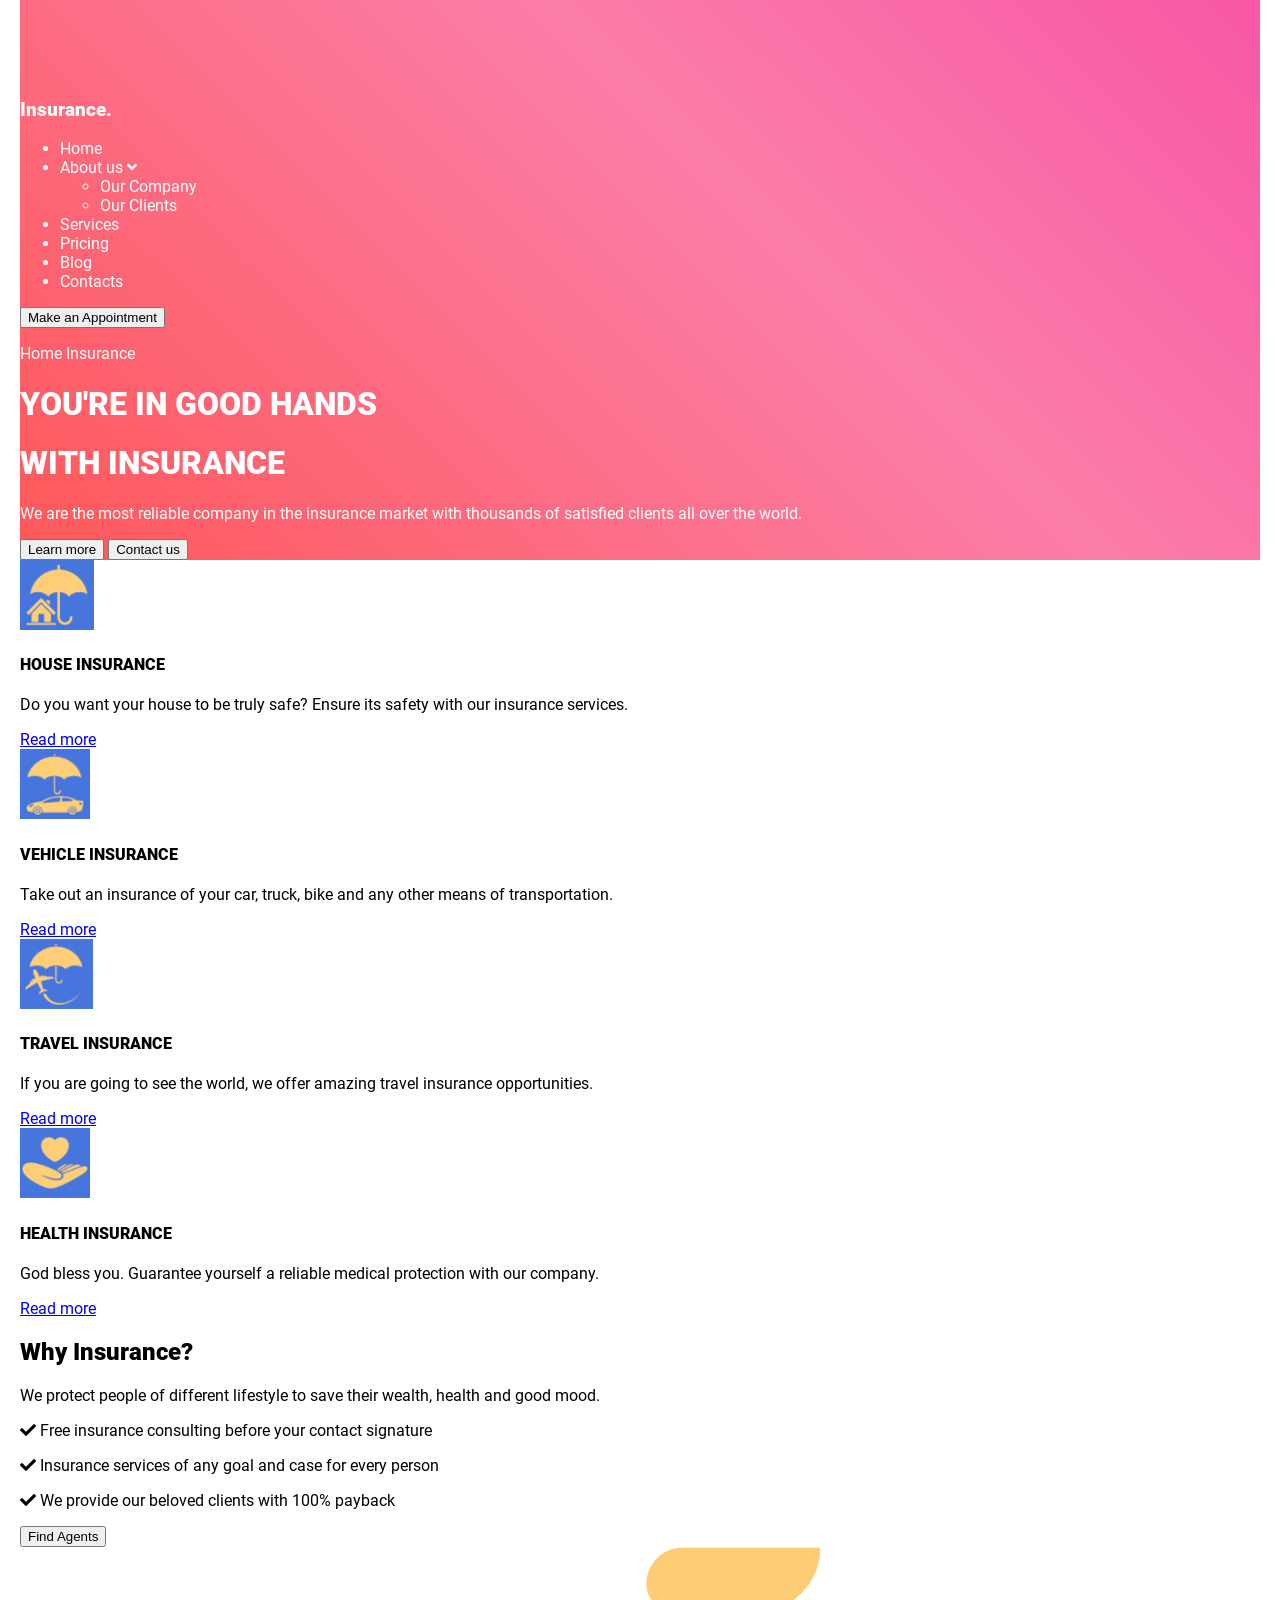
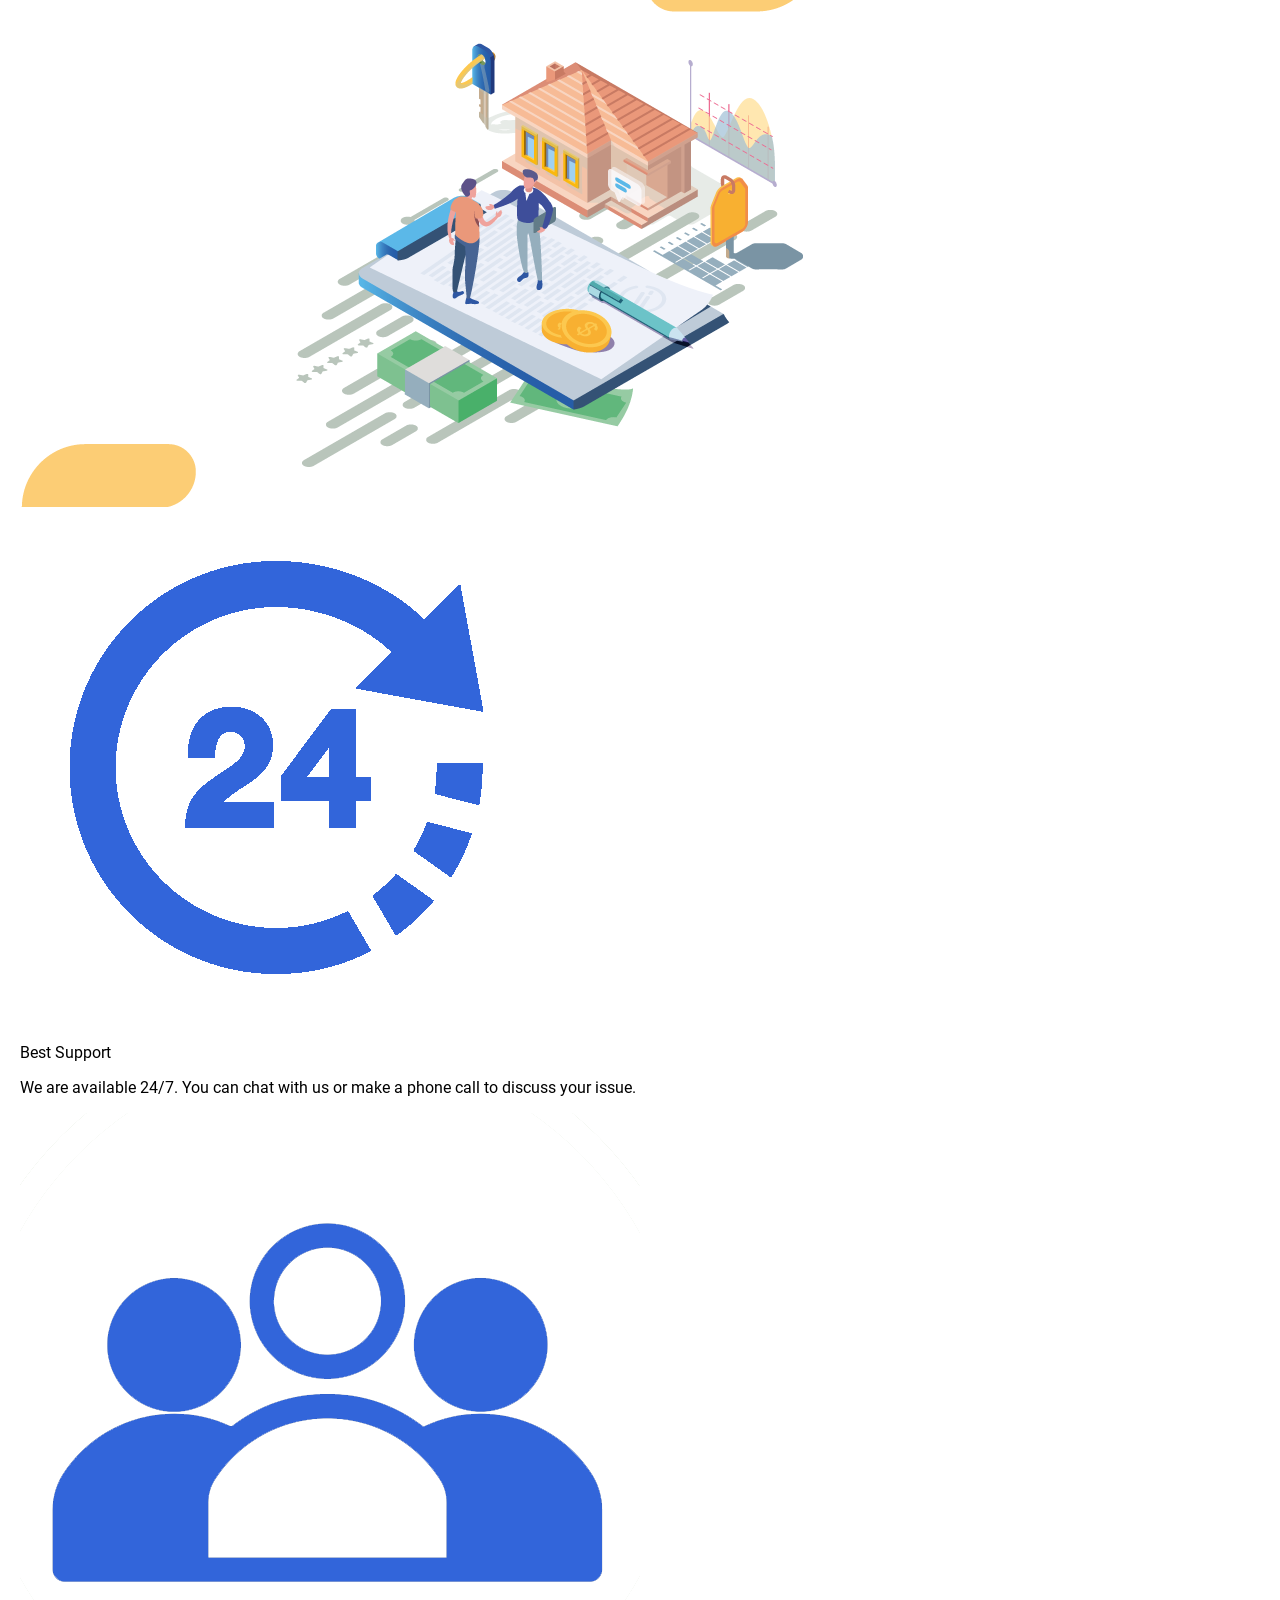
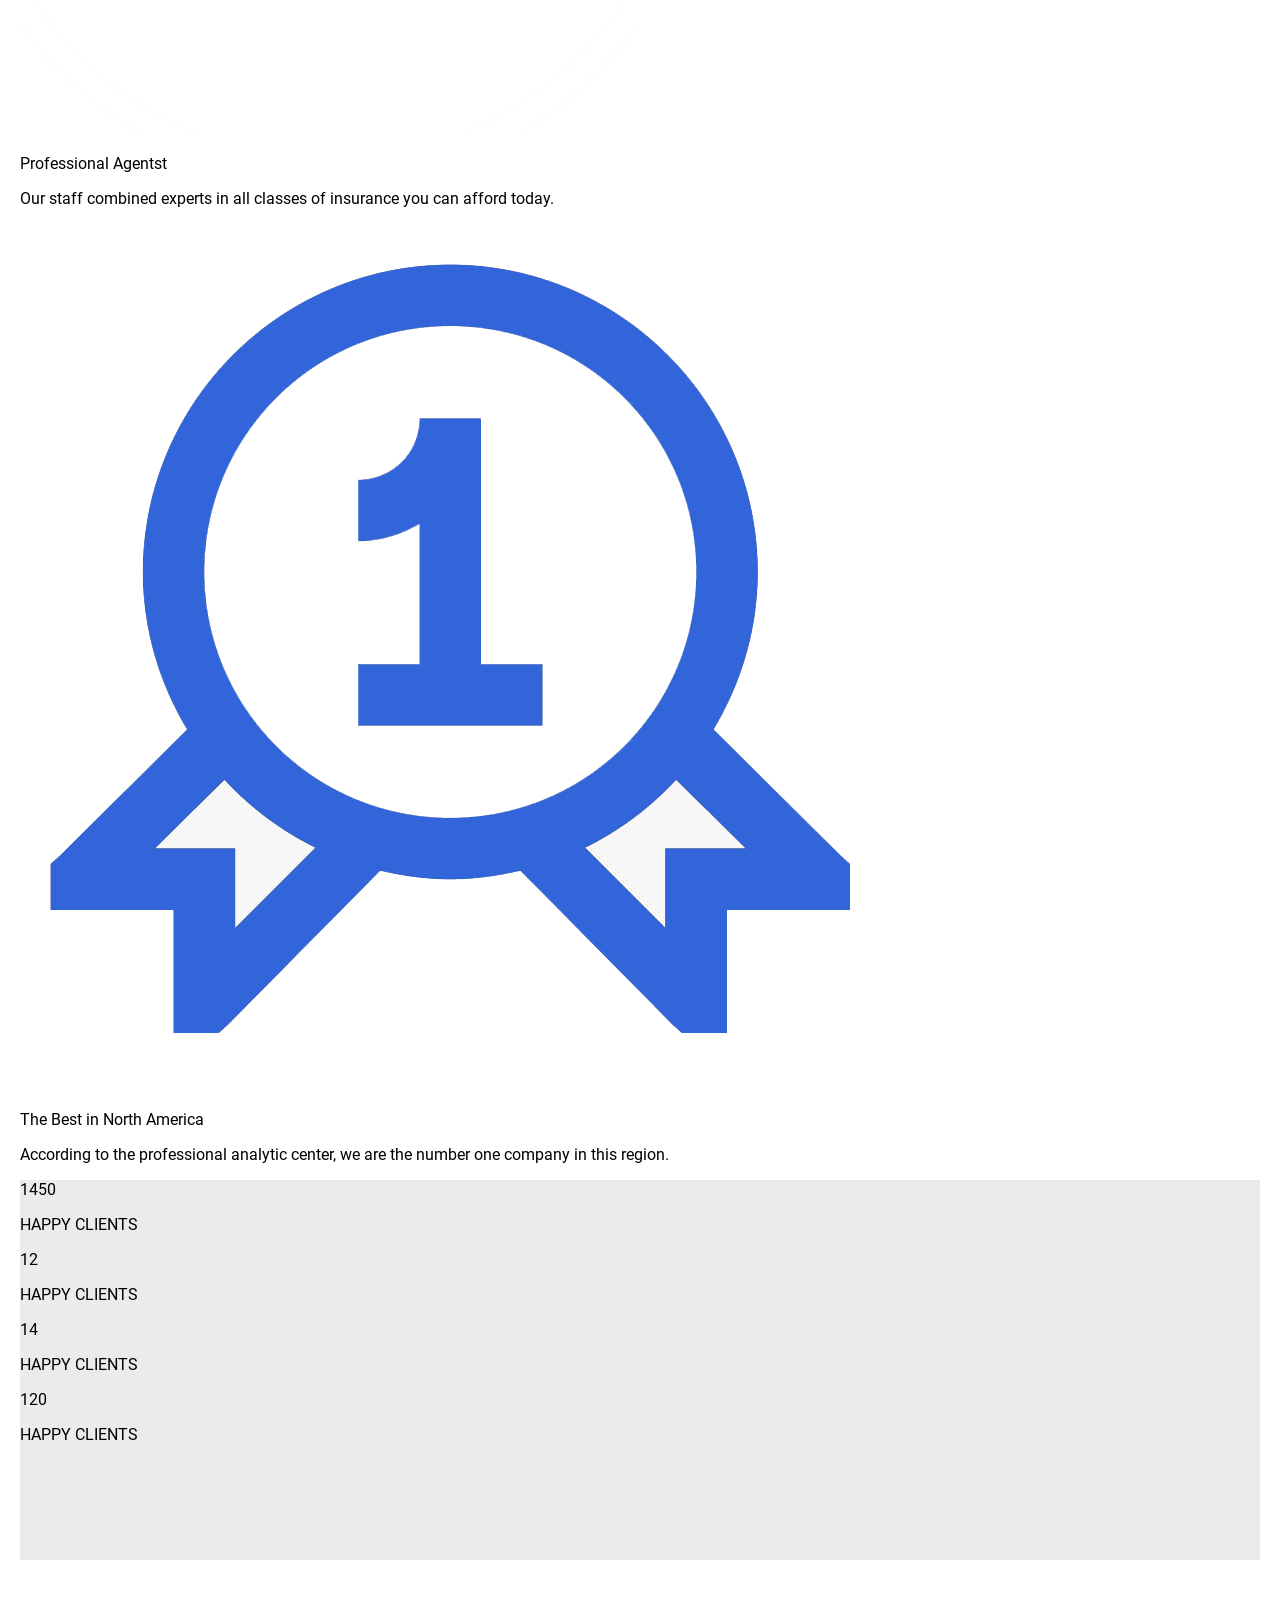
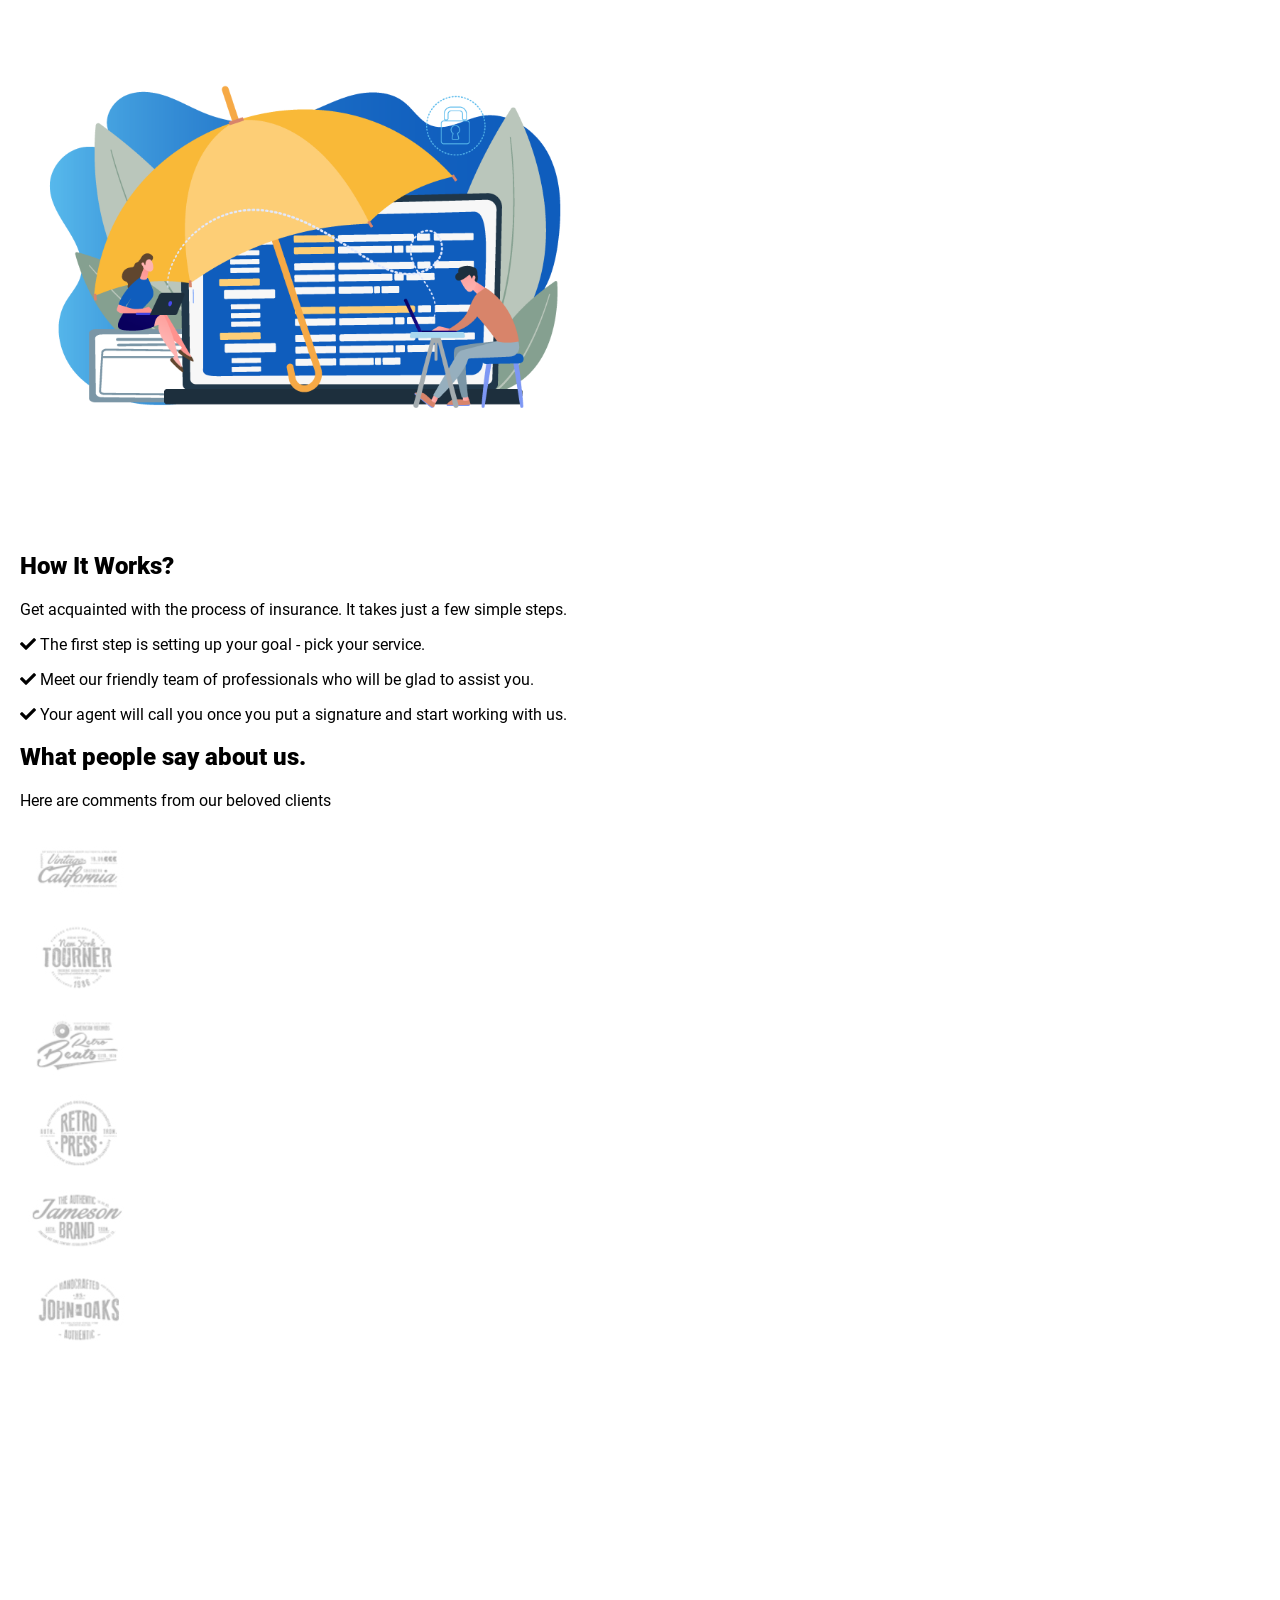
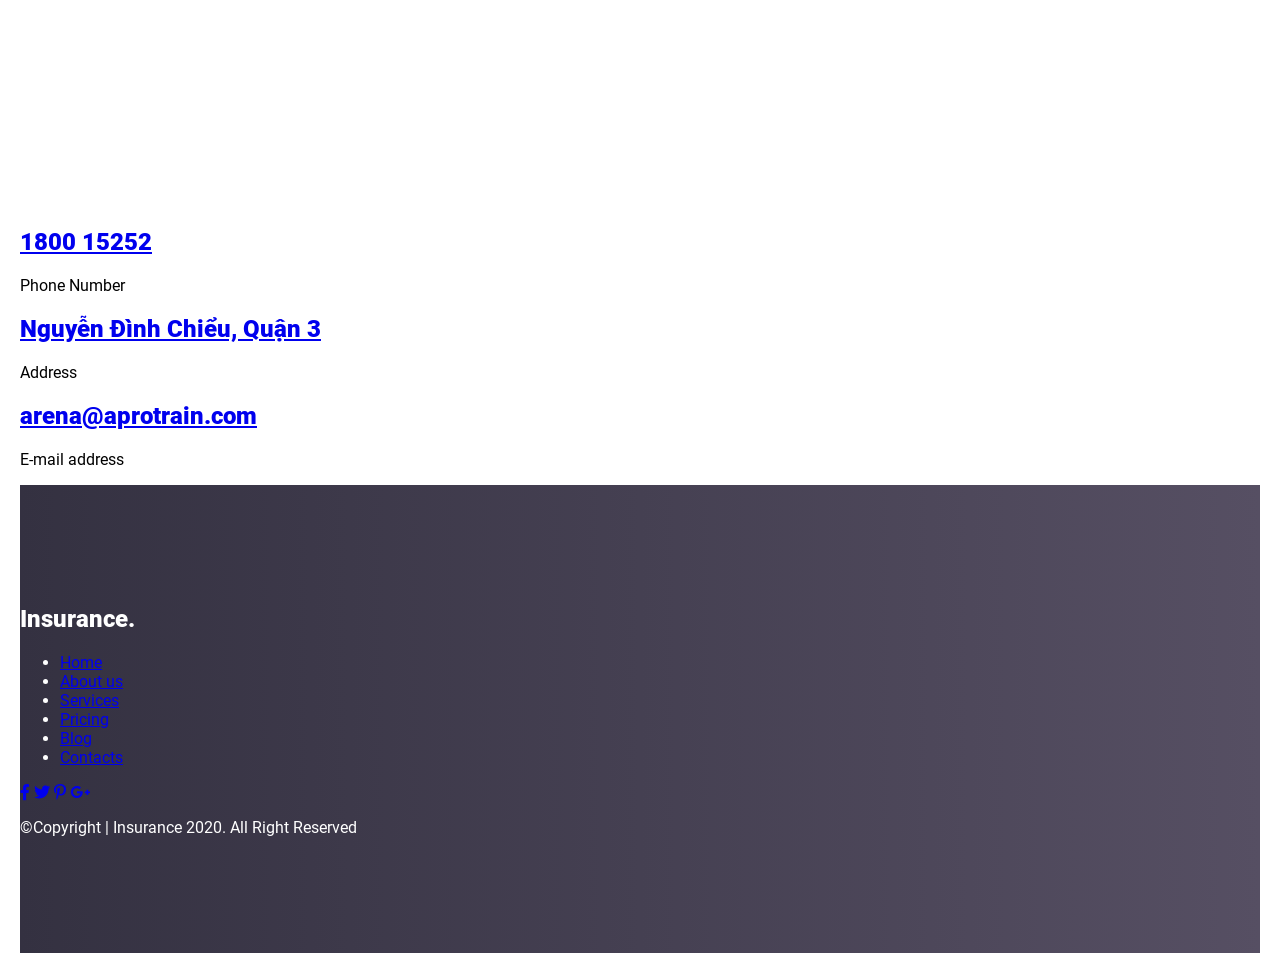
<file: old/index.html>
<!DOCTYPE html>
<html lang="en">

<head>
    <meta charset="UTF-8">
    <meta http-equiv="X-UA-Compatible" content="IE=edge">
    <meta name="viewport" content="width=device-width, initial-scale=1.0">
    <title>Insurance</title>
    <link rel="stylesheet" href="/css/style.css">
    <link rel="stylesheet" href="/fontawesome-free-5.15.2-web/css/all.min.css" />

</head>

<body>
    <div class="container">
        <header>
            <div class="main">
                <div class="header_menu">
                    <div class="logo">
                        <h3>Insurance.</h3>

                    </div>
                    <div class="menu">
                        <ul>
                            <li class="active"><a href="#">Home</a> </li>
                            <li><a href="#">About us <i class="fas fa-angle-down"></i></a>
                                <ul>
                                    <li><a href="#">Our Company</a></li>
                                    <li><a href="#">Our Clients</a></li>
                                </ul>

                            </li>
                            <li><a href="#">Services</a></li>
                            <li><a href="#">Pricing</a></li>
                            <li><a href="#">Blog</a></li>
                            <li><a href="#">Contacts</a></li>
                        </ul>
                    </div>
                    <div class="login">
                        <button>
                            Make an Appointment
                        </button>
                    </div>

                </div>
                <div class="slider">
                    <p>Home Insurance</p>
                    <h1>YOU'RE IN GOOD HANDS</h1>
                    <h1>WITH INSURANCE</h1>
                    <p class="slider_text">We are the most reliable company in the insurance market with thousands of
                        satisfied clients all over the world.</p>
                    <button class="btn_grey">
                        Learn more
                    </button>
                    <button class="btn_orange">
                        Contact us
                    </button>
                </div>
            </div>

        </header>

        <section>
            <div class="main">
                <div class="main-sub">
                    <div class="relative">
                        <img src="/images/about_1.png" alt="">
                        <h4>HOUSE INSURANCE</h4>
                        <p>Do you want your house to be truly safe? Ensure its safety with our insurance services.</p>
                        <a href="#"> Read more</a>
                    </div>
                    <div class="relative">
                        <img src="/images/about_2.png" alt="">
                        <h4>VEHICLE INSURANCE</h4>
                        <p>Take out an insurance of your car, truck, bike and any other means of transportation.</p>
                        <a href="#"> Read more</a>
                    </div>
                    <div class="relative">
                        <img src="/images/about_3.png" alt="">
                        <h4>TRAVEL INSURANCE</h4>
                        <p>If you are going to see the world, we offer amazing travel insurance opportunities.</p>
                        <a href="#"> Read more</a>
                    </div>
                    <div class="relative">
                        <img src="/images/about_4.png" alt="">
                        <h4>HEALTH INSURANCE</h4>
                        <p>God bless you. Guarantee yourself a reliable medical protection with our company.</p>
                        <a href="#"> Read more</a>
                    </div>
                </div>
            </div>


        </section>
        <div class="about">
            <div class="main">
                <div class="content_about">
                    <div class="ctn_content">
                        <h2>Why Insurance?</h2>
                        <p class="head_text">We protect people of different lifestyle to save their wealth, health and
                            good mood.</p>
                        <p class="text"><i class="fas fa-check"></i> Free insurance consulting before your
                            contact
                            signature </p>
                        <p class="text"><i class="fas fa-check"></i> Insurance services of any goal and case
                            for
                            every
                            person </p>
                        <p class="text"><i class="fas fa-check"></i> We provide our beloved clients with 100%
                            payback
                        </p>
                        <button class="btn_orange">
                            Find Agents
                        </button>
                    </div>
                    <div class="banner_about">
                        <img src="/images/about.png" alt="">
                    </div>

                </div>
                <div class="about_support">
                    <div class="support">
                        <div class="icon_support">
                            <img src="/images/icon_24-7.png" alt="">
                        </div>
                        <div class="ctn_support">
                            <p class="head_text">Best Support</p>
                            <p class="text">We are available 24/7. You can chat with us or make a phone call to discuss
                                your issue.
                            </p>
                        </div>
                    </div>
                    <div class="support">
                        <div class="icon_support">
                            <img src="/images/icon_employer.png" alt="">
                        </div>
                        <div class="ctn_support">
                            <p class="head_text">Professional Agentst</p>
                            <p class="text">Our staff combined experts in all classes of insurance you can afford today.
                            </p>
                        </div>
                    </div>
                    <div class="support">
                        <div class="icon_support">
                            <img src="/images/icon_best_seller.png" alt="">
                        </div>
                        <div class="ctn_support">
                            <p class="head_text">The Best in North America</p>
                            <p class="text">According to the professional analytic center, we are the number one company
                                in this region.
                            </p>
                        </div>
                    </div>
                </div>
            </div>

        </div>
        <div class="pricing">
            <div class="main">
                <div class="content_pricing">
                    <p class="number">1450</p>
                    <p>HAPPY CLIENTS</p>
                </div>
                <div class="content_pricing">
                    <p class="number">12</p>
                    <p>HAPPY CLIENTS</p>
                </div>
                <div class="content_pricing">
                    <p class="number">14</p>
                    <p>HAPPY CLIENTS</p>
                </div>
                <div class="content_pricing">
                    <p class="number">120</p>
                    <p>HAPPY CLIENTS</p>
                </div>
            </div>
        </div>
        <div class="service">
            <div class="main">
                <div class="banner_service">
                    <img src="/images/service.png" alt="" style="width: 568px;">
                </div>
                <div class="ctn_content">
                    <h2>How It Works?</h2>
                    <p class="head_text">Get acquainted with the process of insurance. It takes just a few simple steps.
                    </p>
                    <p class="text"><i class="fas fa-check"></i> The first step is setting up your goal - pick
                        your service.
                    </p>
                    <p class="text"><i class="fas fa-check"></i> Meet our friendly team of professionals who will
                        be glad to assist you.</p>
                    <p class="text"><i class="fas fa-check"></i> Your agent will call you once you put a signature
                        and start working with us.
                    </p>
                </div>

            </div>


        </div>
        <div class="blog">
            <div class="main">
                <div class="ctn_content">
                    <h2>What people say about us.</h2>
                    <p class="text">Here are comments from our beloved clients</p>
                </div>
            </div>

        </div>
        <div class="customer">
            <div class="main">
                <div class="logo_customer">
                    <img src="/images/customer_1.png" alt="">
                </div>
                <div class="logo_customer">
                    <img src="/images/customer_2.png" alt="">
                </div>
                <div class="logo_customer">
                    <img src="/images/customer_3.png" alt="">
                </div>
                <div class="logo_customer">
                    <img src="/images/customer_4.png" alt="">
                </div>
                <div class="logo_customer">
                    <img src="/images/customer_5.png" alt="">
                </div>
                <div class="logo_customer">
                    <img src="/images/customer_6.png" alt="">
                </div>
            </div>

        </div>
        <div class="map">
            <iframe
                src="https://www.google.com/maps/embed?pb=!1m18!1m12!1m3!1d3919.424151792137!2d106.68779131576493!3d10.778790362095148!2m3!1f0!2f0!3f0!3m2!1i1024!2i768!4f13.1!3m3!1m2!1s0x31752f3a9d0210a9%3A0xf3b608debb5af986!2sArena%20Multimedia!5e0!3m2!1svi!2s!4v1614958793160!5m2!1svi!2s"
                width="1440" height="450" style="border:0;" allowfullscreen="" loading="lazy"></iframe>

        </div>
        <div class="contact">
            <div class="main">
                <div class="corevalue">
                    <a href="tel:+8418001525">
                        <h2>1800 15252</h2>
                    </a>
                    <p>Phone Number</p>
                </div>
                <div class="corevalue">
                    <a href="#">
                        <h2>Nguyễn Đình Chiểu, Quận 3</h2>
                    </a>
                    <p>Address</p>
                </div>
                <div class="corevalue">
                    <a href="#">
                        <h2>arena@aprotrain.com</h2>
                    </a>
                    <p>E-mail address</p>
                </div>
            </div>
        </div>
        <footer>
            <div class="main">
                <div class="logo">
                    <h2>Insurance.</h2>

                </div>
                <div class="menu_footer">
                    <ul>
                        <li class="active"><a href="#">Home</a> </li>
                        <li><a href="#">About us</a>
                        </li>
                        <li><a href="#">Services</a></li>
                        <li><a href="#">Pricing</a></li>
                        <li><a href="#">Blog</a></li>
                        <li><a href="#">Contacts</a></li>
                    </ul>
                </div>
                <div class="link_footer">
                    <a href="#"><span><i class="fab fa-facebook-f"></i></span></a>
                    <a href="#"><span><i class="fab fa-twitter"></i></span></a>
                    <a href="#"><span><i class="fab fa-pinterest-p"></i></span></a>
                    <a href="#"><span><i class="fab fa-google-plus-g"></i></span></a>

                </div>
                <div class="copyright">
                    <p>©Copyright | Insurance 2020. All Right Reserved</p>
                </div>
            </div>

        </footer>

    </div>
</body>

</html>
</file>
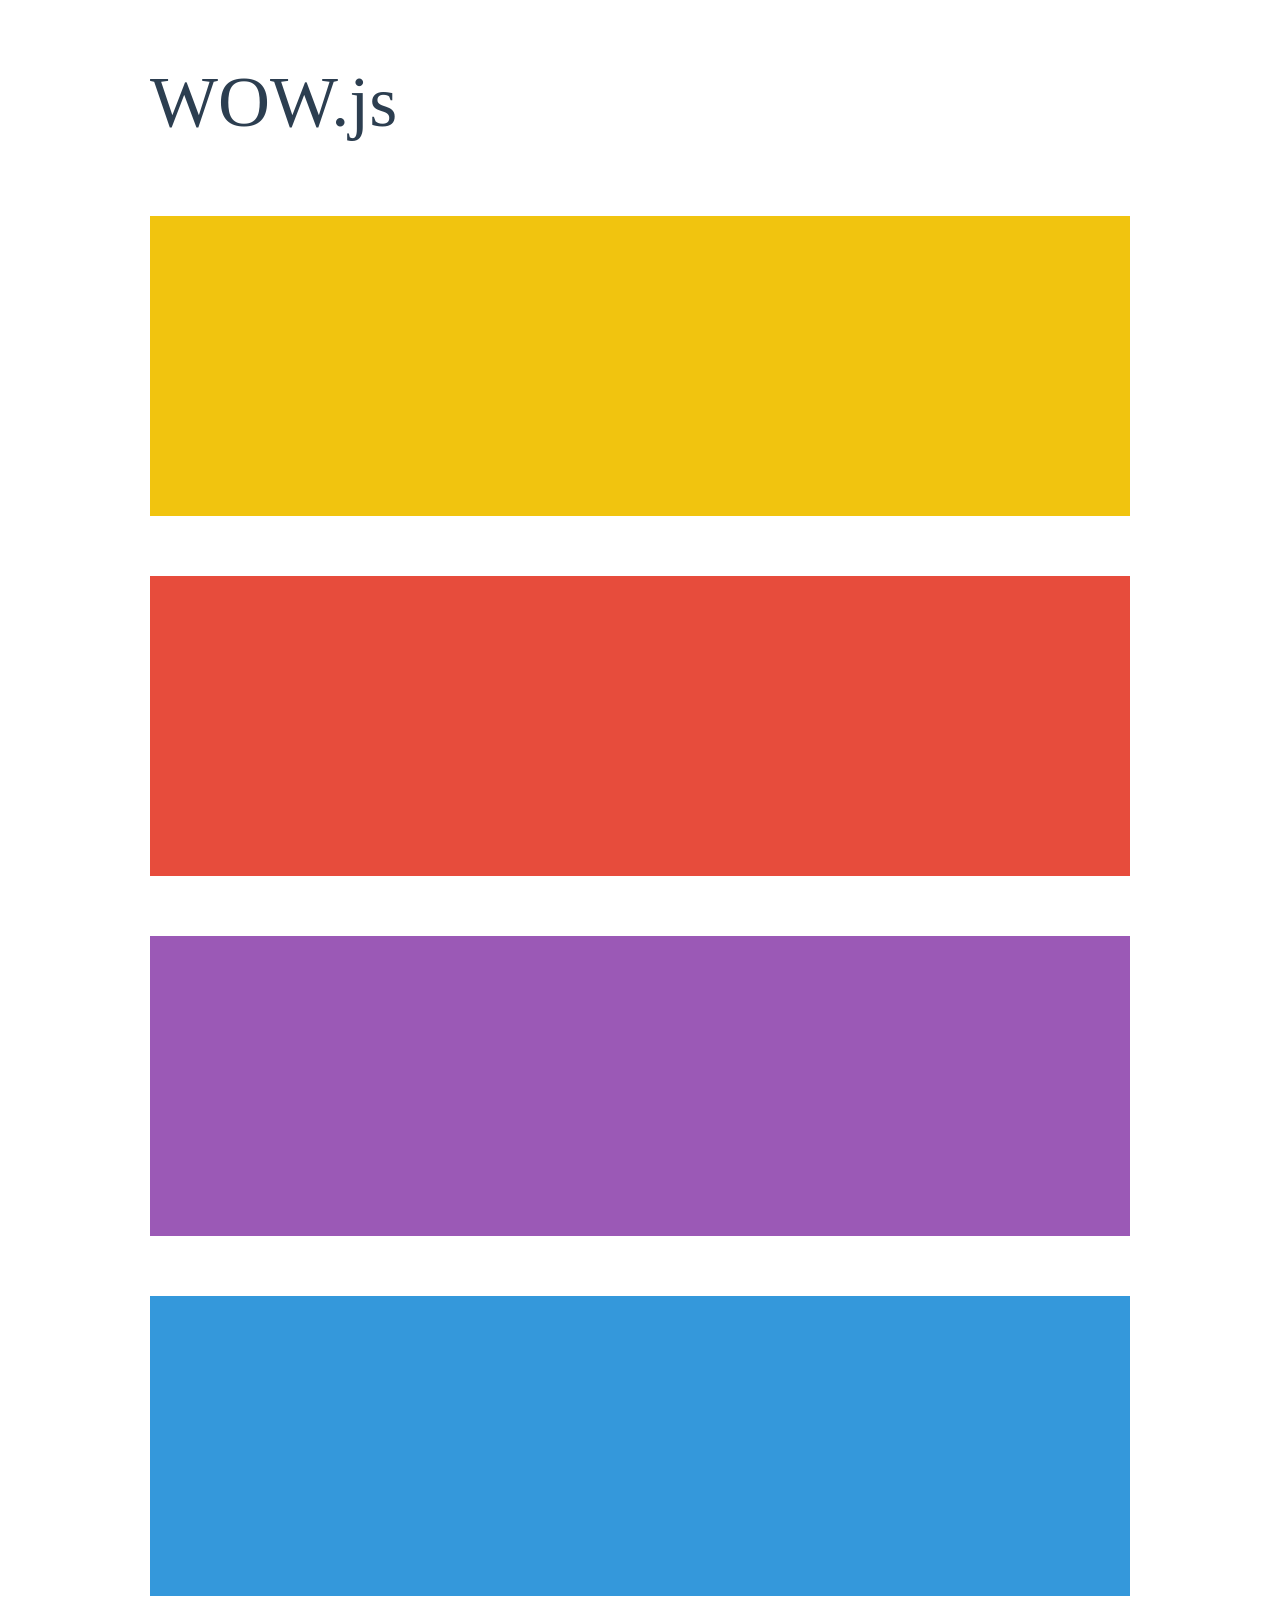
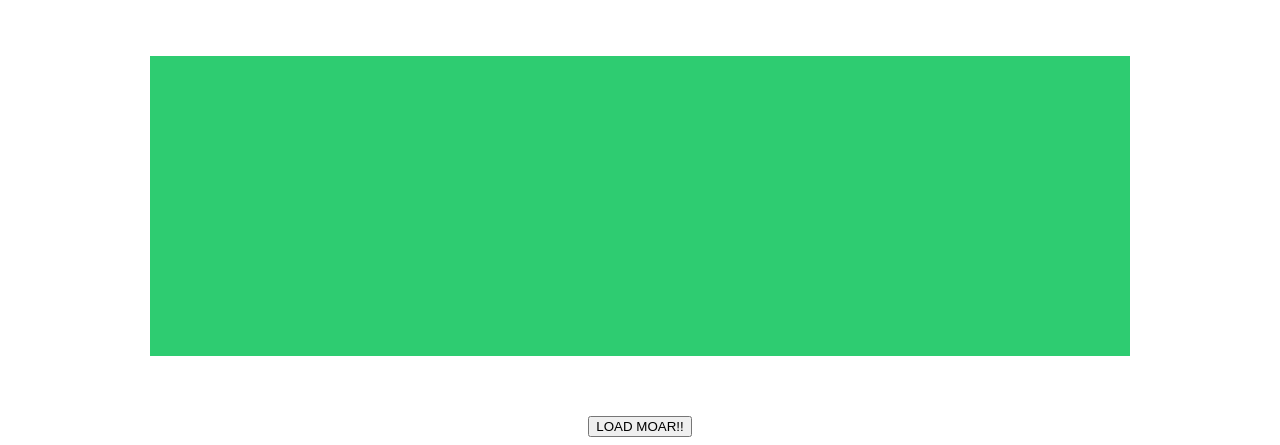
<file: libraries/wow/demo.html>
<!doctype html>

<html lang="en">
<head>
  <meta charset="utf-8">
  <title>WOW</title>
  <link rel="stylesheet" href="css/libs/animate.css">
  <link rel="stylesheet" href="css/site.css">
  <style>
    .wow:first-child {
      visibility: hidden;
    }
  </style>
  <!--[if IE]>
    <script src="http://html5shiv.googlecode.com/svn/trunk/html5.js"></script>
  <![endif]-->
</head>

<body>
  <div id="container">
    <header>
      <h1>WOW.js</h1>
    </header>
    <div id="main">
      <section class="wow fadeInDown" style="background-color: #f1c40f;"></section>
      <section class="wow pulse" style="background-color: #e74c3c;" data-wow-iteration="infinite" data-wow-duration="1500ms"></section>
      <section class="section--purple wow slideInRight" data-wow-delay="2s"></section>
      <section class="section--blue wow bounceInLeft" data-wow-offset="300"></section>
      <section class="section--green wow slideInLeft" data-wow-duration="4s"></section>
      <button id="moar">LOAD MOAR!!</button>
    </div>
  </div>
  <script src="dist/wow.js"></script>
  <script>
    wow = new WOW(
      {
        animateClass: 'animated',
        offset:       100,
        callback:     function(box) {
          console.log("WOW: animating <" + box.tagName.toLowerCase() + ">")
        }
      }
    );
    wow.init();
    document.getElementById('moar').onclick = function() {
      var section = document.createElement('section');
      section.className = 'section--purple wow fadeInDown';
      this.parentNode.insertBefore(section, this);
    };
  </script>
</body>
</html>
</file>
<file: css/style.css>
@font-face {
  font-family: AktivGrotesk;
  src: url(/font/Roboto-Black.ttf);
  font-weight: 800;
}

@font-face {
  font-family: AktivGrotesk;
  src: url(/font/Roboto-Light.ttf);
  font-weight: 100;
}

@font-face {
  font-family: AktivGrotesk;
  src: url(/font/Roboto-Regular.ttf);
  font-weight: 400;
}

@font-face {
  font-family: AktivGrotesk;
  src: url(/font/Roboto-Bold.ttf);
  font-weight: 600;
}

body {
  overflow-y: scroll;
  scroll-behavior: smooth;
}

html,
body {
  margin: 0 !important;
  padding: 0 !important;
  font-family: AktivGrotesk;
}

* {
  -webkit-box-sizing: border-box;
          box-sizing: border-box;
}

.container {
  margin: 0 auto;
  max-width: 1440px;
  height: 100%;
  padding: 0 20px;
}

/*setup id*/
.navbar {
  position: fixed;
  top: 0;
  z-index: 99;
  width: 100%;
  height: 80px;
  background: transparent;
  margin-bottom: 5px;
  -webkit-box-shadow: none;
          box-shadow: none;
  -webkit-transition-property: background-color, -webkit-box-shadow;
  transition-property: background-color, -webkit-box-shadow;
  transition-property: background-color, box-shadow;
  transition-property: background-color, box-shadow, -webkit-box-shadow;
  -webkit-transition-duration: 0.25s;
          transition-duration: 0.25s;
  -webkit-transition-timing-function: ease-out;
          transition-timing-function: ease-out;
}

/* ------ Button -------*/
.slide_right:hover {
  -webkit-box-shadow: inset 400px 0 0 0 #fff;
          box-shadow: inset 400px 0 0 0 #fff;
}

.btn {
  border: 1.8px solid #fff;
  font-size: 14px;
  font-family: AktivGrotesk;
  font-weight: 800;
  background-color: transparent;
  padding: 15px 20px;
  border-radius: 30px;
  color: white;
  text-transform: uppercase;
  display: inline-block;
  letter-spacing: 1px;
  cursor: pointer;
  -webkit-box-shadow: inset 0 0 0 0 #fff;
          box-shadow: inset 0 0 0 0 #fff;
  -webkit-transition-property: background-color, color, -webkit-box-shadow;
  transition-property: background-color, color, -webkit-box-shadow;
  transition-property: background-color, box-shadow, color;
  transition-property: background-color, box-shadow, color, -webkit-box-shadow;
  -webkit-transition-duration: .4s;
          transition-duration: .4s;
  -webkit-transition-timing-function: ease-out;
          transition-timing-function: ease-out;
}

.btn:hover {
  background-color: white;
}

header {
  background: #ff5858;
  background: linear-gradient(45deg, #ff5858 0%, #fb7ea9 60%, #f857a6 100%);
  padding: 80px 0 0 0;
  color: white;
}

header a {
  color: white;
  text-decoration: none;
}

header .navbar .container {
  display: -webkit-box;
  display: -ms-flexbox;
  display: flex;
  -webkit-box-align: center;
      -ms-flex-align: center;
          align-items: center;
}

header .navbar .container .nav-logo {
  width: 40%;
  font-weight: 800;
  display: -webkit-box;
  display: -ms-flexbox;
  display: flex;
}

header .navbar .container .nav-logo a {
  display: -webkit-box;
  display: -ms-flexbox;
  display: flex;
  -webkit-box-pack: center;
      -ms-flex-pack: center;
          justify-content: center;
}

header .navbar .container .nav-logo .name-logo {
  padding-left: 10px;
  font-size: 20px;
  display: -webkit-box;
  display: -ms-flexbox;
  display: flex;
  -webkit-box-pack: center;
      -ms-flex-pack: center;
          justify-content: center;
  -webkit-box-align: center;
      -ms-flex-align: center;
          align-items: center;
}

header .navbar .container .slide_right:hover {
  -webkit-box-shadow: inset 400px 0 0 0 #fff;
          box-shadow: inset 400px 0 0 0 #fff;
}

header .navbar .container .btn-sign-up {
  display: -webkit-box;
  display: -ms-flexbox;
  display: flex;
  -webkit-box-pack: center;
      -ms-flex-pack: center;
          justify-content: center;
  -webkit-box-align: center;
      -ms-flex-align: center;
          align-items: center;
  border: 2px solid #fff;
  font-size: 16px;
  font-family: AktivGrotesk;
  font-weight: 800;
  background-color: transparent;
  border-radius: 30px;
  color: white;
  text-transform: uppercase;
  padding: 10px 20px;
  display: inline-block;
  letter-spacing: 1px;
  cursor: pointer;
  -webkit-box-shadow: inset 0 0 0 0 #fff;
          box-shadow: inset 0 0 0 0 #fff;
  -webkit-transition: ease-out 0.4s;
  transition: ease-out 0.4s;
}

header .navbar .container .btn-sign-up:hover {
  background-color: white;
  border-radius: 30px;
}

header .navbar .container .btn-sign-up:hover a {
  color: #ff3396;
  position: relative;
}

header .navbar .container .nav-menu {
  display: -webkit-box;
  display: -ms-flexbox;
  display: flex;
  width: 60%;
}

header .navbar .container .nav-menu .ul-menu {
  list-style-type: none;
  display: -webkit-box;
  display: -ms-flexbox;
  display: flex;
  -webkit-box-pack: justify;
      -ms-flex-pack: justify;
          justify-content: space-between;
  width: 100%;
  font-weight: 800;
  -webkit-box-align: center;
      -ms-flex-align: center;
          align-items: center;
  text-transform: uppercase;
}

header .navbar .container .nav-menu .ul-menu .li-menu a {
  text-decoration: none;
  color: #fff;
  display: block;
  position: relative;
}

header .navbar .container .nav-menu .ul-menu .li-menu a::after {
  position: absolute;
  width: 0;
  height: 2px;
  background-color: #fff;
  content: ' ';
  bottom: 0;
  left: 0;
  -webkit-transition: width 0.15s ease-out;
  transition: width 0.15s ease-out;
}

header .navbar .container .nav-menu .ul-menu .li-menu a:hover::after {
  width: 100%;
}

header .navbar .container .nav-menu .ul-menu .li-menu a:last-of-type {
  border-bottom: none;
}

header .nav-slider {
  padding: 50px 0 0 0;
}

header .nav-slider .container {
  display: -webkit-box;
  display: -ms-flexbox;
  display: flex;
  -webkit-box-pack: justify;
      -ms-flex-pack: justify;
          justify-content: space-between;
}

header .nav-slider .container .slider-caption {
  padding: 100px 0;
  width: 30%;
}

header .nav-slider .container .slider-caption h1 {
  font-weight: 100;
  font-size: 50px;
}

header .nav-slider .container .slider-caption .btn-slider {
  display: -webkit-box;
  display: -ms-flexbox;
  display: flex;
  -webkit-box-pack: justify;
      -ms-flex-pack: justify;
          justify-content: space-between;
}

header .nav-slider .container .slider-caption .btn:hover a {
  color: #ff5858;
}

header .nav-slider .container .slider-caption .btn i {
  font-size: 20px;
  padding-right: 10px;
}

header .nav-slider .container .slider-img {
  background: url(/images/slider.png) no-repeat;
  width: 779px;
  height: 635px;
}

.sec-work {
  background: #343141;
  background: -webkit-gradient(linear, left top, right top, from(#343141), to(#564f63));
  background: linear-gradient(90deg, #343141 0%, #564f63 100%);
  position: relative;
  color: #fff;
  padding-top: 50px;
}

.sec-work .title {
  padding-bottom: 150px;
}

.sec-work .container {
  display: -webkit-box;
  display: -ms-flexbox;
  display: flex;
  -webkit-box-align: center;
      -ms-flex-align: center;
          align-items: center;
}

.sec-work .after {
  margin-top: 100px;
  position: relative;
  bottom: -7px;
  left: 0;
  width: 100%;
}

.sec-work .after .dot {
  width: 0;
  height: 0;
  position: absolute;
  opacity: 0;
}

.sec-work .after .dot .popup {
  width: 270px;
  background-color: white;
  color: #444;
  padding: 20px;
  line-height: 1.5;
  bottom: 40px;
  position: absolute;
  border-radius: 5px;
  left: 50%;
  -webkit-transform: translateX(-50%);
          transform: translateX(-50%);
  -webkit-box-shadow: 0 1px 5px #222;
          box-shadow: 0 1px 5px #222;
  text-align: center;
}

.sec-work .after .dot .popup h3 {
  color: #ff5858;
  font-weight: 800;
  margin: 5px 0 10px 0;
}

.sec-work .after .dot .popup .arrow-down {
  width: 0;
  height: 0;
  border-left: 12px solid transparent;
  border-right: 12px solid transparent;
  border-top: 12px solid #fff;
  position: absolute;
  left: 50%;
  bottom: -12px;
  -webkit-transform: translateX(-50%);
          transform: translateX(-50%);
}

.sec-work .after .dot .popup:hover {
  border: 0 10px 20px #b7b7b7;
}

.title {
  width: 50%;
  padding: 100px 0;
  text-align: center;
  margin: 0 auto;
}

.title h3 {
  font-size: 40px;
  font-weight: 100;
  margin: 0 auto;
  max-width: 600px;
}

.title .dot-container {
  display: -webkit-box;
  display: -ms-flexbox;
  display: flex;
  -webkit-box-pack: center;
      -ms-flex-pack: center;
          justify-content: center;
  margin: 30px 0;
  -webkit-box-align: center;
      -ms-flex-align: center;
          align-items: center;
}

.title .dot-container .dot {
  width: 7px;
  height: 7px;
  background: #f85782;
  margin: 0 10px;
  border-radius: 100%;
}

.title .dot-container .dot.big {
  width: 12px;
  height: 12px;
}

.title .sub-title {
  line-height: 1.5;
  font-weight: 400;
}

.sec-track {
  background-color: white;
  padding-bottom: 150px;
}

.sec-track .container {
  margin: 0 auto;
}

.sec-track .container .chart {
  display: -webkit-box;
  display: -ms-flexbox;
  display: flex;
  -webkit-box-pack: justify;
      -ms-flex-pack: justify;
          justify-content: space-between;
  text-align: center;
}

.sec-track .container .chart .chart1 {
  width: 30%;
  padding: 20px 30px;
  border-right: 0.5px solid #b3b3b3;
}

.sec-track .container .chart .chart1:last-of-type {
  border: none;
}

.sec-track .container .chart .chart1 h4 {
  color: #444;
  font-weight: 400;
  margin: 0;
  font-size: 22px;
}

.sec-bg {
  position: relative;
  display: -webkit-box;
  display: -ms-flexbox;
  display: flex;
  -webkit-box-pack: center;
      -ms-flex-pack: center;
          justify-content: center;
}

.sec-bg .before {
  background: white;
  position: absolute;
  height: 50%;
  width: 100%;
  z-index: 0;
  top: 0;
}

.sec-bg .after {
  top: 50%;
  height: 50%;
  width: 100%;
  position: absolute;
  background: #343141;
  background: -webkit-gradient(linear, left top, right top, from(#343141), to(#564f63));
  background: linear-gradient(90deg, #343141 0%, #564f63 100%);
  color: white;
  z-index: 0;
}

.sec-bg .container {
  background: url(/images/bgr-phone-1.png) no-repeat;
  width: 1000px;
  height: 250px;
  position: relative;
  -webkit-box-pack: center;
      -ms-flex-pack: center;
          justify-content: center;
  z-index: 1;
  background-size: contain;
}

.sec-services {
  background: #343141;
  background: -webkit-gradient(linear, left top, right top, from(#343141), to(#564f63));
  background: linear-gradient(90deg, #343141 0%, #564f63 100%);
  color: white;
  padding-bottom: 50px;
}

.sec-services .title {
  width: 40%;
}

.sec-services .services {
  display: -webkit-box;
  display: -ms-flexbox;
  display: flex;
  -webkit-box-pack: justify;
      -ms-flex-pack: justify;
          justify-content: space-between;
}

.sec-services .services .sec-content {
  padding: 0 100px;
}

.sec-services .services .ser1 {
  display: -webkit-box;
  display: -ms-flexbox;
  display: flex;
  -webkit-box-pack: center;
      -ms-flex-pack: center;
          justify-content: center;
  -webkit-box-align: center;
      -ms-flex-align: center;
          align-items: center;
  padding-bottom: 30px;
}

.sec-services .services .ser1 h4 {
  margin: 0;
  line-height: 3;
}

.sec-services .services .ser1 p {
  margin: 0;
  line-height: 1.5;
}

.sec-services .services .ser1 .icon {
  -webkit-box-align: center;
      -ms-flex-align: center;
          align-items: center;
  border-radius: 50%;
  border: 2px solid #df7e7e;
  min-width: 75px;
  min-height: 75px;
  color: #ff5858;
  text-align: center;
  display: -webkit-box;
  display: -ms-flexbox;
  display: flex;
  -webkit-box-pack: center;
      -ms-flex-pack: center;
          justify-content: center;
  align-items: center;
}

.sec-services .services .ser-text {
  padding-left: 20px;
}

.sec-video {
  position: relative;
  display: -webkit-box;
  display: -ms-flexbox;
  display: flex;
  -webkit-box-pack: center;
      -ms-flex-pack: center;
          justify-content: center;
}

.sec-video .before {
  background: #343141;
  background: -webkit-gradient(linear, left top, right top, from(#343141), to(#564f63));
  background: linear-gradient(90deg, #343141 0%, #564f63 100%);
  color: white;
  position: absolute;
  height: 50%;
  width: 100%;
  z-index: 0;
  top: 0;
}

.sec-video .after {
  top: 50%;
  height: 50%;
  width: 100%;
  position: absolute;
  z-index: 0;
}

.sec-video .container {
  padding: 0;
  background: white;
  position: relative;
  -webkit-box-pack: center;
      -ms-flex-pack: center;
          justify-content: center;
  z-index: 1;
}

.sec-video .container .video-wrapper {
  position: relative;
}

.sec-video .container .video-wrapper img {
  -webkit-box-shadow: 0 5px 15px 2px #777;
          box-shadow: 0 5px 15px 2px #777;
  border-radius: 5px;
}

@-webkit-keyframes pulse {
  0% {
    -webkit-box-shadow: 0 0 0 0 rgba(255, 51, 150, 0.4);
  }
  70% {
    -webkit-box-shadow: 0 0 0 10px rgba(255, 51, 150, 0);
  }
  100% {
    -webkit-box-shadow: 0 0 0 0 rgba(255, 51, 150, 0);
  }
}

@keyframes pulse {
  0% {
    -webkit-box-shadow: 0 0 0 0 rgba(255, 51, 150, 0.4);
            box-shadow: 0 0 0 0 rgba(255, 51, 150, 0.4);
  }
  70% {
    -webkit-box-shadow: 0 0 0 10px rgba(255, 51, 150, 0);
            box-shadow: 0 0 0 10px rgba(255, 51, 150, 0);
  }
  100% {
    -webkit-box-shadow: 0 0 0 0 rgba(255, 51, 150, 0);
            box-shadow: 0 0 0 0 rgba(255, 51, 150, 0);
  }
}

.sec-video .container .video-wrapper .popup-youtube {
  color: #777;
  text-decoration: none;
  display: block;
}

.sec-video .container .video-wrapper .popup-youtube .span {
  width: 200px;
  height: 200px;
  position: absolute;
  top: 50%;
  left: 50%;
  -webkit-transform: translate(-50%, -50%);
          transform: translate(-50%, -50%);
  display: -webkit-box;
  display: -ms-flexbox;
  display: flex;
  -webkit-box-pack: center;
      -ms-flex-pack: center;
          justify-content: center;
  -webkit-box-align: center;
      -ms-flex-align: center;
          align-items: center;
}

.sec-video .container .video-wrapper .popup-youtube .video-play-button {
  -webkit-transition: all 0.15s ease-out;
  transition: all 0.15s ease-out;
  margin: 50px;
  display: block;
  width: 80px;
  height: 80px;
  border-radius: 50%;
  background: #f85782;
  cursor: pointer;
  -webkit-box-shadow: 0 0 0 rgba(255, 51, 150, 0.4);
          box-shadow: 0 0 0 rgba(255, 51, 150, 0.4);
  -webkit-animation: pulse 2s infinite;
          animation: pulse 2s infinite;
  display: -webkit-box;
  display: -ms-flexbox;
  display: flex;
  -webkit-box-pack: center;
      -ms-flex-pack: center;
          justify-content: center;
  -webkit-box-align: center;
      -ms-flex-align: center;
          align-items: center;
  opacity: 0.95;
}

.sec-video .container .video-wrapper .popup-youtube .video-play-button i {
  font-size: 25px;
  color: white;
}

.sec-video .container .video-wrapper .popup-youtube video#main-video {
  -webkit-box-shadow: 0 1px 5px #777;
          box-shadow: 0 1px 5px #777;
}

.sec-testimonials .sec-user {
  display: -webkit-box;
  display: -ms-flexbox;
  display: flex;
  -webkit-box-pack: justify;
      -ms-flex-pack: justify;
          justify-content: space-between;
}

.sec-testimonials .sec-user .user {
  border: 0.5px solid #b7b7b7;
  padding: 50px;
  margin: 0 20px;
  border-radius: 5px;
  width: 30%;
}

.sec-testimonials .sec-user .user .avatar {
  display: -webkit-box;
  display: -ms-flexbox;
  display: flex;
  -webkit-box-pack: center;
      -ms-flex-pack: center;
          justify-content: center;
  margin: -80px;
  z-index: 1;
}

.sec-testimonials .sec-user .user .name {
  margin-top: 80px;
  font-size: 20px;
  padding: 10px 0;
  text-align: center;
}

.sec-testimonials .sec-user .user .star {
  text-align: center;
  color: #f85782;
}

.sec-testimonials .sec-user .user .read-more {
  color: #f85782;
  text-decoration: none;
  font-weight: 800;
  font-size: 14px;
}

.sec-testimonials .sec-user .user p {
  color: #444;
  line-height: 1.5;
}

.sec-testimonials .sec-user .user:hover {
  -webkit-box-shadow: 0 1px 3px #b7b7b7;
          box-shadow: 0 1px 3px #b7b7b7;
}

.sec-testimonials .client {
  display: -webkit-box;
  display: -ms-flexbox;
  display: flex;
  -webkit-box-pack: justify;
      -ms-flex-pack: justify;
          justify-content: space-between;
  padding: 50px 0;
}

/* Circle Chart */
/**
 * 1. The `reverse` animation direction plays the animation backwards
 *    which makes it start at the stroke offset 100 which means displaying
 *    no stroke at all and animating it to the value defined in the SVG
 *    via the inline `stroke-dashoffset` attribute.
 * 2. Rotate by -90 degree to make the starting point of the
 *    stroke the top of the circle.
 * 3. Using CSS transforms on SVG elements is not supported by Internet Explorer
 *    and Edge, use the transform attribute directly on the SVG element as a
 * .  workaround (https://markus.oberlehner.net/blog/pure-css-animated-svg-circle-chart/#part-4-internet-explorer-strikes-back).
 */
.circle {
  padding-bottom: 30px;
}

.circle-chart__circle {
  animation: circle-chart-fill 2s reverse;
  /* 1 */
  -webkit-transform: rotate(180deg);
          transform: rotate(180deg);
  /* 2, 3 */
  -webkit-transform-origin: center;
          transform-origin: center;
  /* 4 */
}

/**
   * 1. Rotate by -90 degree to make the starting point of the
   *    stroke the top of the circle.
   * 2. Scaling mirrors the circle to make the stroke move right
   *    to mark a positive chart value.
   * 3. Using CSS transforms on SVG elements is not supported by Internet Explorer
   *    and Edge, use the transform attribute directly on the SVG element as a
   * .  workaround (https://markus.oberlehner.net/blog/pure-css-animated-svg-circle-chart/#part-4-internet-explorer-strikes-back).
   */
.circle-chart__circle--negative {
  -webkit-transform: rotate(-90deg) scale(1, -1);
          transform: rotate(-90deg) scale(1, -1);
  /* 1, 2, 3 */
}

.circle-chart__info {
  -webkit-animation: circle-chart-appear 2s forwards;
          animation: circle-chart-appear 2s forwards;
  opacity: 0;
  -webkit-transform: translateY(0.3em);
          transform: translateY(0.3em);
}

@-webkit-keyframes circle-chart-fill {
  to {
    stroke-dasharray: 0 100;
  }
}

@keyframes circle-chart-fill {
  to {
    stroke-dasharray: 0 100;
  }
}

@-webkit-keyframes circle-chart-appear {
  to {
    opacity: 1;
    -webkit-transform: translateY(0);
            transform: translateY(0);
  }
}

@keyframes circle-chart-appear {
  to {
    opacity: 1;
    -webkit-transform: translateY(0);
            transform: translateY(0);
  }
}

/* Layout styles only, not needed for functionality */
html {
  font-family: sans-serif;
  padding-right: 1em;
  padding-left: 1em;
}

.grid {
  display: -ms-grid;
  display: grid;
  grid-column-gap: 1em;
  grid-row-gap: 1em;
  -ms-grid-columns: (1fr)[1];
      grid-template-columns: repeat(1, 1fr);
}

@media (min-width: 31em) {
  .grid {
    -ms-grid-columns: (1fr)[2];
        grid-template-columns: repeat(2, 1fr);
  }
}

/* -------- End chart ------- */
.pricing {
  background-color: #ebebeb;
  padding-bottom: 100px;
}

.product {
  background-color: #fff;
  border-radius: 10px;
  -webkit-box-shadow: 0 1px 5px #aaa;
          box-shadow: 0 1px 5px #aaa;
  max-width: 30%;
}

.product .head-product {
  text-align: center;
  background: #ff5858;
  background: linear-gradient(45deg, #ff5858 0%, #fb7ea9 60%, #f857a6 100%);
  color: #fff;
  padding: 30px 40px;
  border-radius: 10px 10px 0 0;
}

.product .head-product h4 {
  font-weight: 600;
  font-size: 25px;
  margin: 0;
}

.product .head-product .subtitle {
  margin: 0;
  line-height: 1.5;
  font-size: 18px;
}

.product:hover {
  -webkit-box-shadow: 0 10px 20px rgba(0, 0, 0, 0.2);
          box-shadow: 0 10px 20px rgba(0, 0, 0, 0.2);
  -webkit-transform: translateY(-3px);
          transform: translateY(-3px);
}

.price-product {
  display: -webkit-box;
  display: -ms-flexbox;
  display: flex;
  -webkit-box-pack: justify;
      -ms-flex-pack: justify;
          justify-content: space-between;
  -webkit-box-align: center;
      -ms-flex-align: center;
          align-items: center;
}

.cont-product {
  padding: 30px 60px;
}

.cont-product ul li {
  line-height: 1.5;
}

.cont-product ul li p {
  color: #444;
}

.cont-product .far,
.cont-product .fas {
  color: #f85782;
  font-size: 20px;
  padding-right: 10px;
}

.sec-dowload {
  background: #ff5858;
  background: linear-gradient(45deg, #ff5858 0%, #fb7ea9 60%, #f857a6 100%);
  color: white;
  padding: 70px;
}

.sec-dowload .container {
  display: -webkit-box;
  display: -ms-flexbox;
  display: flex;
  -webkit-box-pack: justify;
      -ms-flex-pack: justify;
          justify-content: space-between;
}

.sec-dowload .sec-banner {
  background: url(/images/bgr-phone-2.png) no-repeat;
  width: 830px;
  height: 460px;
}

.sec-dowload .sec-caption {
  width: 50%;
  padding: 50px;
}

.sec-dowload .sec-caption h2 {
  font-weight: 100;
  font-size: 40px;
}

.sec-dowload .sec-caption .btn-slider {
  display: -webkit-box;
  display: -ms-flexbox;
  display: flex;
}

.sec-dowload .sec-caption .btn:hover a {
  color: #ff5858;
}

.sec-dowload .sec-caption .btn {
  margin-right: 20px;
}

.sec-dowload .sec-caption .btn i {
  font-size: 20px;
  padding-right: 10px;
}

.sec-dowload .sec-caption .btn a {
  color: white;
  text-decoration: none;
}

footer {
  background: #343141;
  background: -webkit-gradient(linear, left top, right top, from(#343141), to(#564f63));
  background: linear-gradient(90deg, #343141 0%, #564f63 100%);
  color: white;
  padding: 100px 0;
}

footer .top-footer {
  display: -webkit-box;
  display: -ms-flexbox;
  display: flex;
  -webkit-box-pack: justify;
      -ms-flex-pack: justify;
          justify-content: space-between;
}

footer .top-footer .footer-title {
  text-transform: uppercase;
  line-height: 3;
  font-weight: 600;
  -webkit-box-align: center;
      -ms-flex-align: center;
          align-items: center;
}

footer .footer-info .btn-search {
  background-color: #fff;
  padding: 3px;
  border-radius: 20px;
  display: -webkit-box;
  display: -ms-flexbox;
  display: flex;
}

footer .footer-info input[type="text"] {
  border: none;
  padding-left: 10px;
  color: #aaa;
  border-radius: 20px;
  -webkit-box-flex: 1;
      -ms-flex: 1;
          flex: 1;
  outline: none;
}

footer .footer-info .btn-mail {
  background: #ff5858;
  background: linear-gradient(45deg, #ff5858 0%, #fb7ea9 60%, #f857a6 100%);
  text-transform: uppercase;
  font-weight: 600;
  border: none;
  padding: 10px 20px;
  border-radius: 20px;
  font-size: 14px;
}

footer .footer-info .btn-mail a {
  text-decoration: none;
  color: white;
}

footer .footer-info .btn-mail:hover a {
  color: #222;
}

footer .footer-info .network {
  display: -webkit-box;
  display: -ms-flexbox;
  display: flex;
  padding-top: 20px;
}

footer .footer-info .network a {
  color: white;
  display: -webkit-box;
  display: -ms-flexbox;
  display: flex;
  min-width: 50px;
  min-height: 50px;
  padding: 0;
  margin: 0;
  border: 1px solid #fff;
  border-radius: 50%;
  -webkit-box-pack: center;
      -ms-flex-pack: center;
          justify-content: center;
  -webkit-box-align: center;
      -ms-flex-align: center;
          align-items: center;
  margin: 0 15px;
  text-decoration: none;
}

footer .footer-info .network a:hover {
  background-color: white;
}

footer .footer-info .network a:hover .fa-facebook-f {
  color: #1877f2;
}

footer .footer-info .network a:hover .fa-google-plus-g {
  color: #d34836;
}

footer .footer-info .network a:hover .fa-twitter {
  color: #1DA1F2;
}

footer .footer-info .network a:hover .fa-instagram {
  color: #FD1D1D;
}

footer .footer-nav {
  display: -webkit-box;
  display: -ms-flexbox;
  display: flex;
  -webkit-box-pack: justify;
      -ms-flex-pack: justify;
          justify-content: space-between;
  width: 70%;
}

footer .footer-nav .footer-nav-link {
  padding-right: 50px;
}

footer .footer-nav ul {
  list-style: none;
  padding: 0;
  margin: 0;
}

footer .footer-nav ul li {
  line-height: 2;
}

footer .footer-nav ul li a {
  color: white;
  text-decoration: none;
  font-weight: 100;
}

footer .footer-nav ul li a:hover {
  color: #f0b2b2;
}

footer .footer-copyright {
  padding-top: 50px;
  display: -webkit-box;
  display: -ms-flexbox;
  display: flex;
  -webkit-box-align: center;
      -ms-flex-align: center;
          align-items: center;
}

footer .footer-copyright .logo {
  padding-right: 20px;
}

footer .footer-copyright p {
  -webkit-box-align: center;
      -ms-flex-align: center;
          align-items: center;
  font-weight: 100;
  font-size: 14px;
  line-height: 1.5;
}

#myBtn {
  display: none;
  position: fixed;
  bottom: 20px;
  right: 30px;
  z-index: 99;
  border: none;
  outline: none;
  background: #f85782;
  color: white;
  cursor: pointer;
  padding: 10px 15px;
  border-radius: 38px;
  opacity: 0.9;
  -webkit-transition: background-color .3s, opacity .5s, visibility .5s;
  transition: background-color .3s, opacity .5s, visibility .5s;
}

#myBtn:hover {
  background-color: #777;
}

/*Animation*/
.title-slider {
  position: relative;
  -webkit-animation: title-slider 1s ease-in-out;
          animation: title-slider 1s ease-in-out;
}

.owl-nav {
  display: none;
}

.section--purple {
  background-color: #9b59b6;
}

.section--blue {
  background-color: #3498db;
}

.section--green {
  background-color: #2ecc71;
}

.section {
  width: 100%;
  height: 300px;
}

.owl-dot {
  outline: none;
}
/*# sourceMappingURL=style.css.map */
</file>
<file: libraries/wow/css/site.css>
h1 {
  font-size: 72px;
  line-height: 1.5;
  color: #2c3e50;
  font-weight: 100;
}

#container {
  width: 980px;
  margin: 0 auto;
}

section {
  height: 300px;
  margin: 60px 0;
}

.section--purple {
  background-color: #9b59b6;
}

.section--blue {
  background-color: #3498db;
}

.section--green {
  background-color: #2ecc71;
}

#main {
  text-align: center;
}

#more {
  margin: 20px auto 48px;
}
</file>
